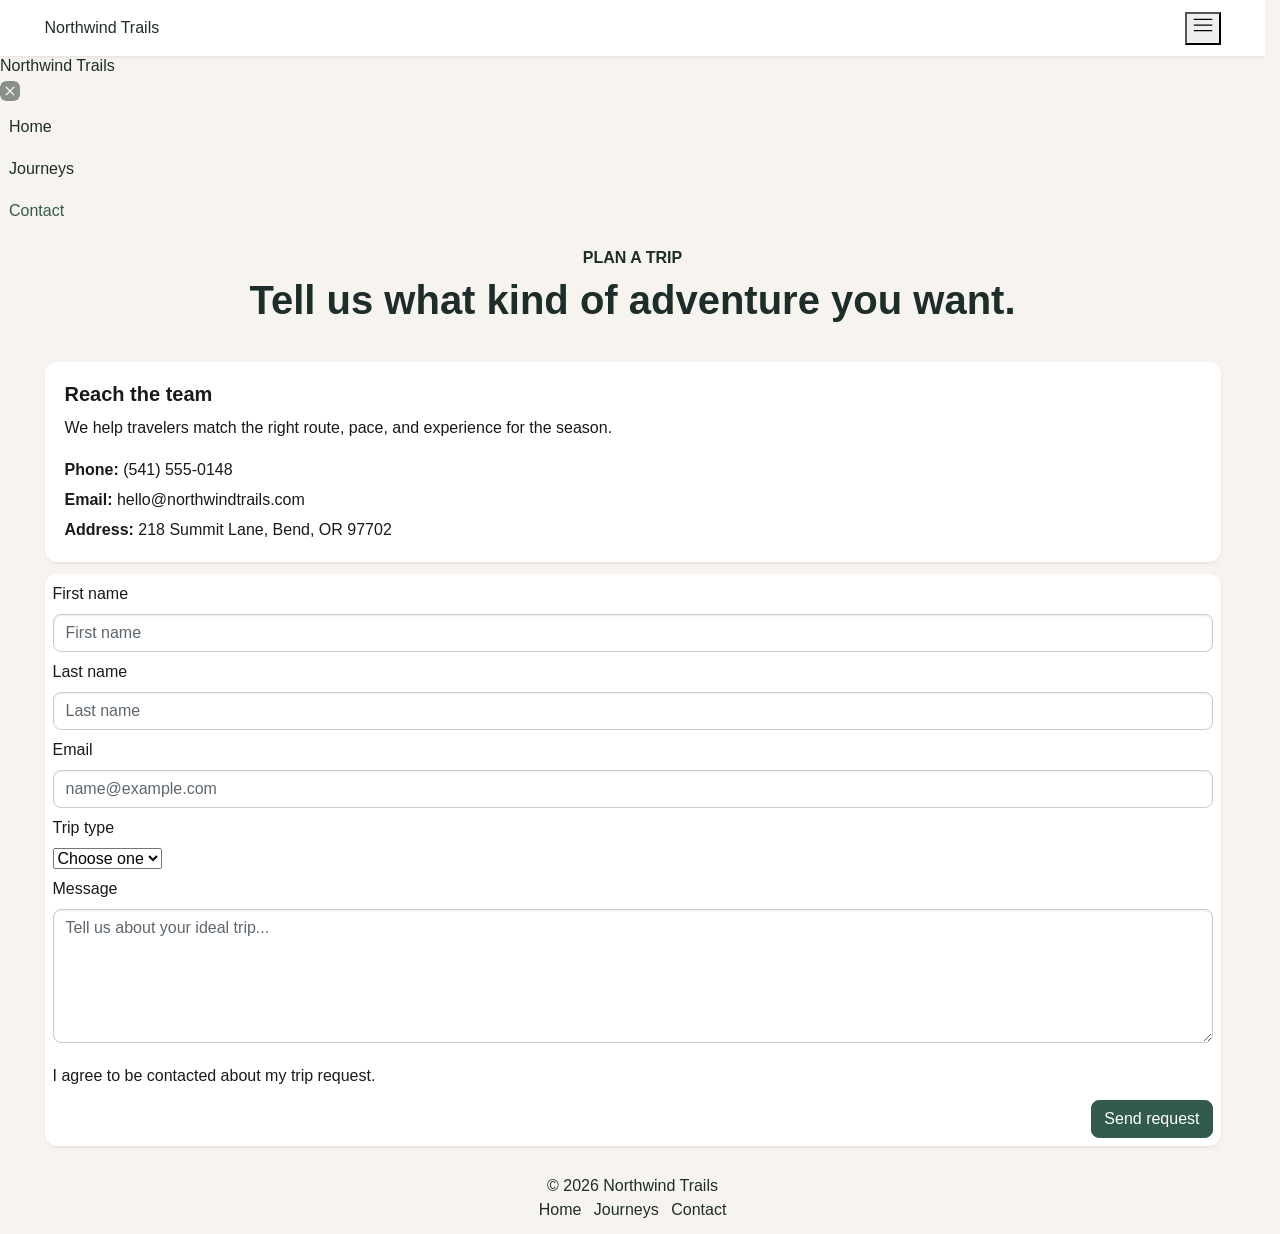
<file: contact.html>
<!DOCTYPE html>
<html lang="en">
  <head>
    <meta charset="UTF-8" />
    <meta name="viewport" content="width=device-width, initial-scale=1.0" />
    <title>Northwind Trails | Contact</title>
    <meta name="description" content="Contact Northwind Trails to plan a guided hiking trip or custom outdoor getaway." />
    <link rel="stylesheet" href="css/bootstrap.min.css" />
    <link rel="stylesheet" href="css/style.css" />
  </head>
  <body>
    <nav class="navbar navbar-expand-md bg-body shadow-sm">
      <div class="container">
        <a class="navbar-brand" href="index.html">Northwind Trails</a>
        <button class="navbar-toggler" type="button" data-bs-toggle="offcanvas" data-bs-target="#navDrawer" aria-controls="navDrawer" aria-label="Open menu">
          <span class="navbar-toggler-icon"></span>
        </button>
        <div class="collapse navbar-collapse">
          <ul class="navbar-nav ms-auto">
            <li class="nav-item"><a class="nav-link" href="index.html">Home</a></li>
            <li class="nav-item"><a class="nav-link" href="#">Journeys</a></li>
            <li class="nav-item"><a class="nav-link active" href="contact.html">Contact</a></li>
          </ul>
        </div>
      </div>
    </nav>

    <div class="offcanvas offcanvas-end" tabindex="-1" id="navDrawer" aria-labelledby="navDrawerLabel">
      <div class="offcanvas-header">
        <h5 class="offcanvas-title" id="navDrawerLabel">Northwind Trails</h5>
        <button type="button" class="btn-close" data-bs-dismiss="offcanvas" aria-label="Close menu"></button>
      </div>
      <div class="offcanvas-body">
        <ul class="navbar-nav">
          <li class="nav-item"><a class="nav-link" href="index.html">Home</a></li>
          <li class="nav-item"><a class="nav-link" href="#">Journeys</a></li>
          <li class="nav-item"><a class="nav-link active" href="contact.html">Contact</a></li>
        </ul>
      </div>
    </div>

    <main>
      <section class="py-5 bg-body-tertiary">
        <div class="container text-center">
          <p class="text-uppercase fw-bold text-primary mb-2">Plan a trip</p>
          <h1 class="fw-bold">Tell us what kind of adventure you want.</h1>
        </div>
      </section>

      <section class="py-5">
        <div class="container">
          <div class="row g-4">
            <div class="col-lg-5">
              <div class="card h-100 shadow-sm border-0">
                <div class="card-body">
                  <h2 class="h4 fw-bold">Reach the team</h2>
                  <p class="mb-3">We help travelers match the right route, pace, and experience for the season.</p>
                  <ul class="list-unstyled">
                    <li class="mb-2"><strong>Phone:</strong> (541) 555-0148</li>
                    <li class="mb-2"><strong>Email:</strong> hello@northwindtrails.com</li>
                    <li><strong>Address:</strong> 218 Summit Lane, Bend, OR 97702</li>
                  </ul>
                </div>
              </div>
            </div>

            <div class="col-lg-7">
              <form class="card shadow-sm border-0 p-3 p-md-4" novalidate>
                <div class="row g-3">
                  <div class="col-md-6">
                    <label for="firstName" class="form-label">First name</label>
                    <input id="firstName" class="form-field form-control" type="text" name="firstName" placeholder="First name" />
                  </div>
                  <div class="col-md-6">
                    <label for="lastName" class="form-label">Last name</label>
                    <input id="lastName" class="form-field form-control" type="text" name="lastName" placeholder="Last name" />
                  </div>
                  <div class="col-md-6">
                    <label for="email" class="form-label">Email</label>
                    <input id="email" class="form-field form-control" type="email" name="email" placeholder="name@example.com" />
                  </div>
                  <div class="col-md-6">
                    <label for="tripType" class="form-label">Trip type</label>
                    <select id="tripType" class="form-field form-select" name="tripType">
                      <option selected value="">Choose one</option>
                      <option value="Hike">Hike</option>
                      <option value="Camp">Camp</option>
                      <option value="Photo">Photo trip</option>
                    </select>
                  </div>
                  <div class="col-12">
                    <label for="message" class="form-label">Message</label>
                    <textarea id="message" class="form-field form-control" name="message" rows="5" placeholder="Tell us about your ideal trip..."></textarea>
                  </div>
                  <div class="col-12">
                    <div class="form-check">
                      <input id="consent" class="form-field form-check-input" type="checkbox" name="consent" />
                      <label for="consent" class="form-check-label">I agree to be contacted about my trip request.</label>
                    </div>
                  </div>
                  <div class="col-12 text-end">
                    <button type="submit" class="btn btn-solid theme-primary">Send request</button>
                  </div>
                </div>
              </form>
            </div>
          </div>
        </div>
      </section>
    </main>

    <footer class="bg-dark text-white py-4">
      <div class="container text-center text-md-start">
        <div class="row">
          <div class="col-md-6">© 2026 Northwind Trails</div>
          <div class="col-md-6 text-md-end">
            <a href="index.html" class="text-white text-decoration-none me-3">Home</a>
            <a href="#" class="text-white text-decoration-none me-3">Journeys</a>
            <a href="contact.html" class="text-white text-decoration-none">Contact</a>
          </div>
        </div>
      </div>
    </footer>

    <script type="module" src="js/bootstrap.bundle.min.js"></script>
  </body>
</html>
</file>
<file: css/style.css>
:root{--bs-primary:#325b4e;--bs-body-color:#1d2d2a;--bs-body-bg:#f7f3ee}
body{background:var(--bs-body-bg);color:var(--bs-body-color)}
a,.nav-link,.navbar-brand{color:var(--bs-body-color)}
.nav-link.active,.nav-link:hover,.navbar-brand:hover{color:var(--bs-primary)}
.btn-solid.theme-primary{background:var(--bs-primary);border-color:var(--bs-primary);color:#fff}
.btn-solid.theme-primary:hover,.btn-solid.theme-primary:focus{background:#25493d;border-color:#25493d;color:#fff}
.btn-outline-primary{border-color:var(--bs-primary);color:var(--bs-primary)}
.btn-outline-primary:hover,.btn-outline-primary:focus{background:var(--bs-primary);color:#fff}
.form-field:focus{border-color:var(--bs-primary);box-shadow:0 0 0 .25rem rgba(50,91,78,.2)}
.card-img-top{height:220px;object-fit:cover}
img{max-width:100%;height:auto}
summary{cursor:pointer;font-weight:600}
dialog{border:0;border-radius:1rem;padding:1.5rem;max-width:28rem;width:min(90vw,28rem)}
form .btn{margin-top:.25rem}
</file>
